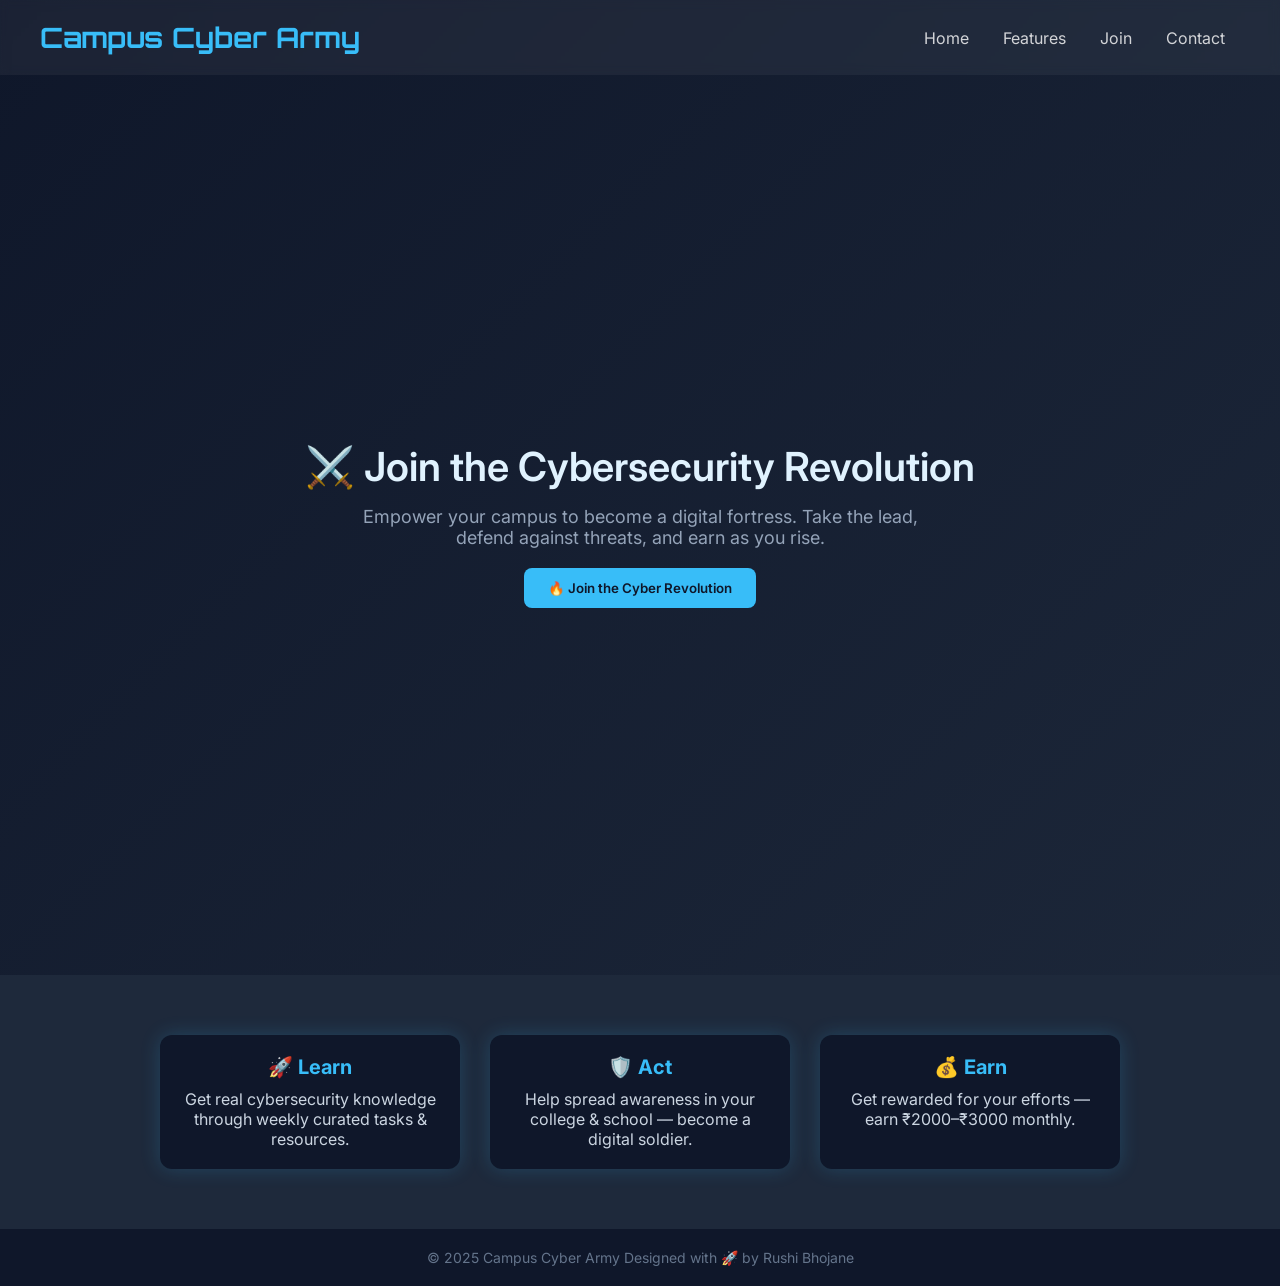
<file: pages/index.html>
<!DOCTYPE html>
<html lang="en">

<head>

<meta charset="UTF-8"/>
<meta name="viewport" content="width=device-width, initial-scale=1.0"/>

<title>Campus Cyber Army</title>

<link href="https://fonts.googleapis.com/css2?family=Orbitron:wght@500&family=Inter:wght@400;600&display=swap" rel="stylesheet">

<link rel="stylesheet" href="../assets/css/index.css">

</head>

<body>

<header>

<h1>Campus Cyber Army</h1>

<nav>
<a href="#">Home</a>
<a href="#features">Features</a>
<a href="#join">Join</a>
<a href="#contact">Contact</a>
</nav>

</header>


<section class="hero">

<h2 class="hero-title">
⚔️ Join the Cybersecurity Revolution
</h2>

<p class="hero-desc">

Empower your campus to become a digital fortress.  
Take the lead, defend against threats, and earn as you rise.

</p>

<button class="cta-button" id="joinBtn">
🔥 Join the Cyber Revolution 
</button>

</section>



<section class="features" id="features">

<div class="feature-box">

<h3>🚀 Learn</h3>

<p>
Get real cybersecurity knowledge through weekly curated tasks & resources.
</p>

</div>



<div class="feature-box">

<h3>🛡️ Act</h3>

<p>
Help spread awareness in your college & school — become a digital soldier.
</p>

</div>



<div class="feature-box">

<h3>💰 Earn</h3>

<p>
Get rewarded for your efforts — earn ₹2000–₹3000 monthly.
</p>

</div>

</section>



<footer>

© 2025 Campus Cyber Army  
Designed with 🚀 by Rushi Bhojane

</footer>


<script type="module" src="../assets/js/index.js"></script>

</body>

</html>
</file>
<file: assets/css/index.css>
* {
      margin: 0;
      padding: 0;
      box-sizing: border-box;
      font-family: 'Inter', sans-serif;
    }
    body {
      background: linear-gradient(135deg, #0f172a, #1e293b);
      color: white;
      overflow-x: hidden;
    }
    header {
      padding: 20px 40px;
      display: flex;
      justify-content: space-between;
      align-items: center;
      background-color: rgba(255, 255, 255, 0.05);
      backdrop-filter: blur(5px);
    }
    header h1 {
      font-family: 'Orbitron', sans-serif;
      font-size: 28px;
      color: #38bdf8;
    }
    nav a {
      color: #ffffffcc;
      margin: 0 15px;
      text-decoration: none;
      transition: 0.3s;
    }
    nav a:hover {
      color: #38bdf8;
    }
    .hero {
      height: 100vh;
      display: flex;
      flex-direction: column;
      justify-content: center;
      align-items: center;
      text-align: center;
      padding: 0 20px;
    }
    .hero h2 {
      font-size: 40px;
      font-weight: 600;
      line-height: 1.2;
      color: #e0f2fe;
    }
    .hero p {
      margin-top: 15px;
      font-size: 18px;
      color: #94a3b8;
      max-width: 600px;
    }
    .cta-button {
      margin-top: 20px;
      background-color: #38bdf8;
      border: none;
      padding: 12px 24px;
      color: #0f172a;
      font-weight: 600;
      border-radius: 8px;
      cursor: pointer;
      transition: 0.3s;
    }
    .cta-button:hover {
      background-color: #0ea5e9;
    }
    .features {
      display: flex;
      justify-content: center;
      gap: 30px;
      flex-wrap: wrap;
      padding: 60px 20px;
      background-color: #1e293b;
    }
    .feature-box {
      background: #0f172a;
      padding: 20px;
      border-radius: 12px;
      max-width: 300px;
      text-align: center;
      box-shadow: 0 0 20px rgba(56, 189, 248, 0.2);
    }
    .feature-box h3 {
      font-size: 20px;
      color: #38bdf8;
      margin-bottom: 10px;
    }
    .feature-box p {
      color: #cbd5e1;
      font-size: 16px;
    }
    footer {
      text-align: center;
      padding: 20px;
      font-size: 14px;
      color: #64748b;
      background-color: #0f172a;
    }
    @media (max-width: 768px) {
      .hero h2 { font-size: 28px; }
      .features { flex-direction: column; align-items: center; }
    }
</file>
